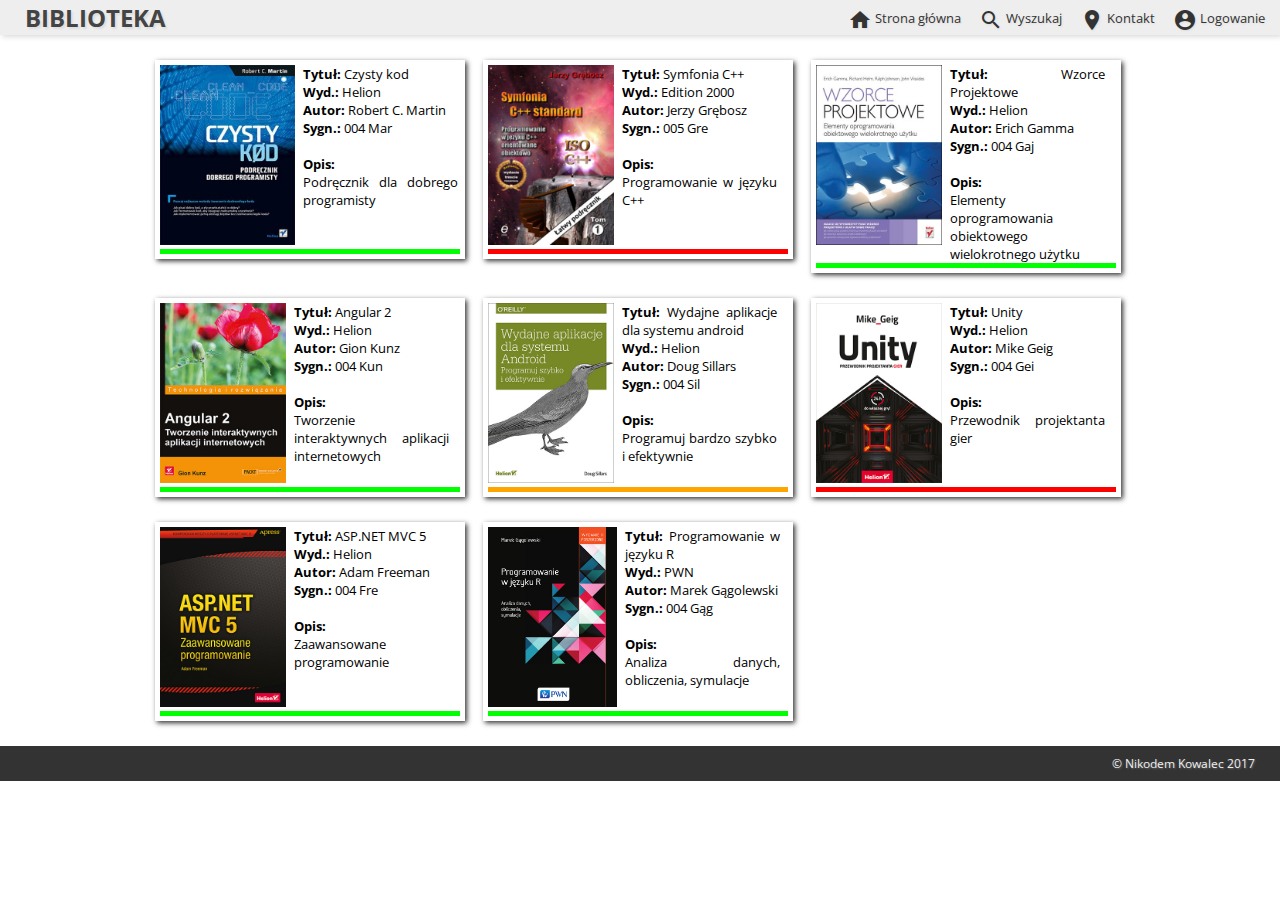
<file: index.html>
<!DOCTYPE html>
<html>
  <head>
    <meta charset="utf-8">
    <link href="https://fonts.googleapis.com/css?family=Open+Sans" rel="stylesheet">
    <link rel="stylesheet" href="https://fonts.googleapis.com/icon?family=Material+Icons">
    <link rel="stylesheet" href="assets/style.css" />
    <title>library_ui</title>
  </head>
  <body>
    <div data-include="fragments/header.html"></div>
    <div data-include="fragments/dashboard.html" id="dashboard"></div>
    <div data-include="fragments/search.html" style="display: none;" id="search"></div>
    <div class="container">
      <div class="row">
        <div class="col" click-href="book.html">
          <img src="img/czysty-kod.jpg" class="book-img"/>
          <div class="book-opis">
            <b>Tytuł: </b> Czysty kod <br />
            <b>Wyd.: </b> Helion <br />
            <b>Autor: </b> Robert C. Martin <br />
            <b>Sygn.: </b> 004 Mar <br />
            <br />
            <b>Opis: </b> <br />
            Podręcznik dla dobrego programisty
          </div>
          <div class="status active"></div>
        </div>
        <div class="col">
          <img src="img/symfonia-cpp.jpg" class="book-img"/>
          <div class="book-opis">
            <b>Tytuł: </b> Symfonia C++ <br />
            <b>Wyd.: </b> Edition 2000 <br />
            <b>Autor: </b> Jerzy Grębosz <br />
            <b>Sygn.: </b> 005 Gre <br />
            <br />
            <b>Opis: </b> <br />
            Programowanie w języku C++
          </div>
          <div class="status inactive"></div>
        </div>
        <div class="col">
          <img src="img/wzorce-projektowe.jpg" class="book-img"/>
          <div class="book-opis">
            <b>Tytuł: </b> Wzorce Projektowe <br />
            <b>Wyd.: </b>Helion <br />
            <b>Autor: </b>Erich Gamma <br />
            <b>Sygn.: </b> 004 Gaj <br />
            <br />
            <b>Opis: </b> <br />
            Elementy oprogramowania obiektowego wielokrotnego użytku
          </div>
          <div class="status active"></div>
        </div>
      </div>

      <div class="row">
        <div class="col">
          <img src="img/angular.jpg" class="book-img"/>
          <div class="book-opis">
            <b>Tytuł: </b>Angular 2 <br />
            <b>Wyd.: </b>Helion <br />
            <b>Autor: </b>Gion Kunz <br />
            <b>Sygn.: </b>004 Kun<br />
            <br />
            <b>Opis: </b> <br />
            Tworzenie interaktywnych aplikacji internetowych
          </div>
          <div class="status active"></div>
        </div>
        <div class="col">
          <img src="img/aplikacje-android.jpg" class="book-img"/>
          <div class="book-opis">
            <b>Tytuł: </b>Wydajne aplikacje dla systemu android <br />
            <b>Wyd.: </b>Helion <br />
            <b>Autor: </b>Doug Sillars<br />
            <b>Sygn.: </b>004 Sil<br />
            <br />
            <b>Opis: </b> <br />
            Programuj bardzo szybko i efektywnie
          </div>
          <div class="status ordered"></div>
        </div>
        <div class="col">
          <img src="img/unity.jpg" class="book-img"/>
          <div class="book-opis">
            <b>Tytuł: </b>Unity <br />
            <b>Wyd.: </b>Helion <br />
            <b>Autor: </b>Mike Geig<br />
            <b>Sygn.: </b>004 Gei<br />
            <br />
            <b>Opis: </b> <br />
            Przewodnik projektanta gier
          </div>
          <div class="status inactive"></div>
        </div>
      </div>
      <div class="row">
        <div class="col">
          <img src="img/asp-net.jpg" class="book-img"/>
          <div class="book-opis">
            <b>Tytuł: </b>ASP.NET MVC 5 <br />
            <b>Wyd.: </b>Helion <br />
            <b>Autor: </b>Adam Freeman<br />
            <b>Sygn.: </b>004 Fre<br />
            <br />
            <b>Opis: </b> <br />
            Zaawansowane programowanie
          </div>
          <div class="status active"></div>
        </div>
        <div class="col">
          <img src="img/prog_r.jpg" class="book-img"/>
          <div class="book-opis">
            <b>Tytuł: </b>Programowanie w języku R <br />
            <b>Wyd.: </b>PWN <br />
            <b>Autor: </b>Marek Gągolewski<br />
            <b>Sygn.: </b>004 Gąg<br />
            <br />
            <b>Opis: </b> <br />
            Analiza danych, obliczenia, symulacje
          </div>
          <div class="status active"></div>
        </div>
      </div>
    </div>
    <div data-include="fragments/footer.html"></div>

    <div class="modal" id="chg-password">
      <div class="modal-content">
       <h2>ZMIEŃ HASŁO</h2>
        <form action="index.html" onsubmit="changePasswordClose();">
          <span>Aktualne hasło:</span><br /> <input type="password" name="" value="" required><br />
          <span>Nowe hasło:</span><br /> <input type="password" name="" value="" required><br />
          <span>Powtórz hasło:</span><br /> <input type="password" name="" value="" required><br /><br />
          <button type="submit" name="button" class="btn btn-info">ZAPISZ</button>
          <button type="button" name="button" class="btn inactive" onclick="changePasswordClose();">ANULUJ</button>
        </form>
      </div>
    </div>
  </body>
  <script type="text/javascript" src="assets/script.js"></script>
</html>
</file>
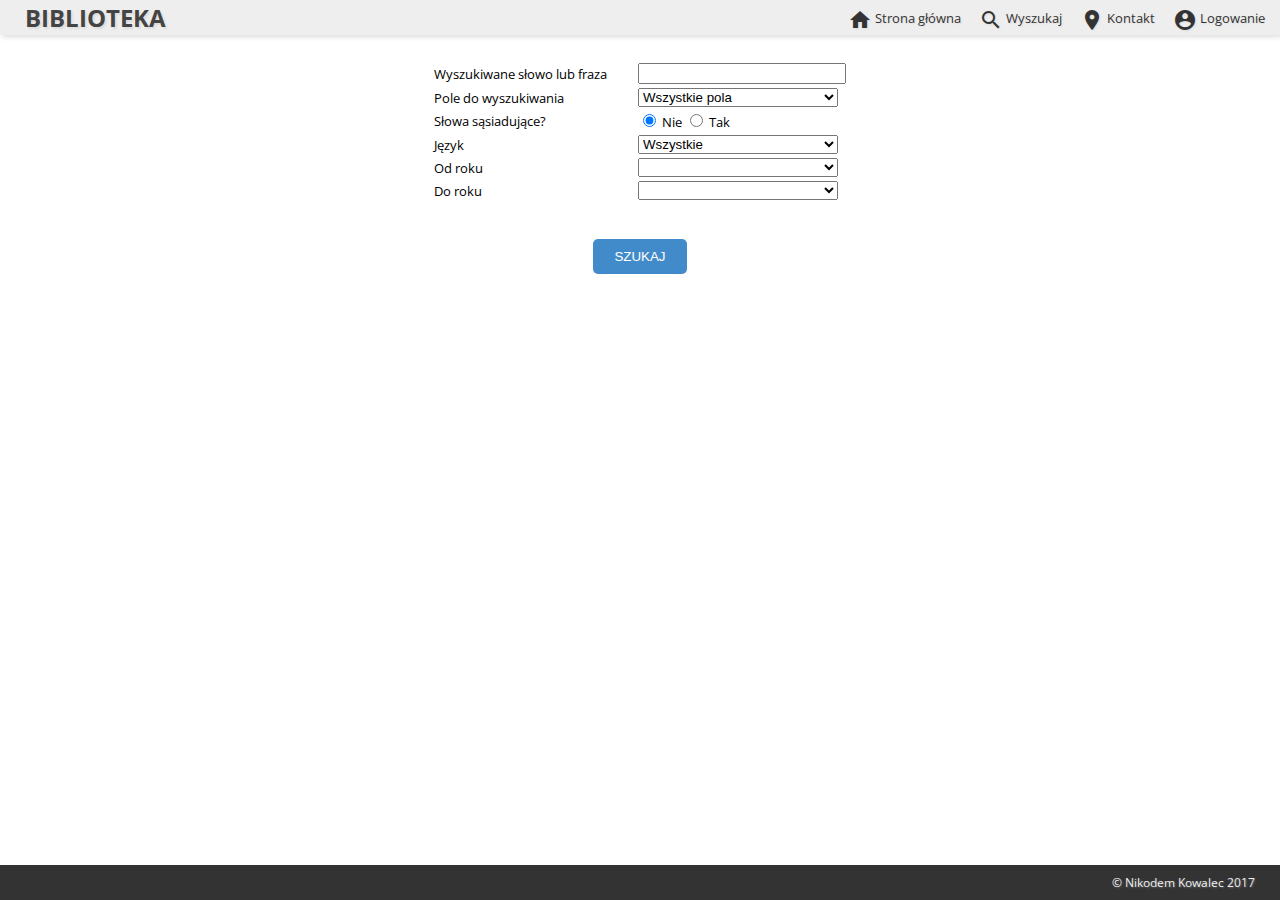
<file: adv-search.html>
<!DOCTYPE html>
<html>
  <head>
    <meta charset="utf-8">
    <link href="https://fonts.googleapis.com/css?family=Open+Sans" rel="stylesheet">
    <link rel="stylesheet" href="https://fonts.googleapis.com/icon?family=Material+Icons">
    <link rel="stylesheet" href="assets/style.css" />
    <title>library_ui</title>
    <style>
      .footer {
        position: fixed;
        left: 0;
        bottom: 0;
      }
    </style>
  </head>
  <body>
    <div data-include="fragments/header.html"></div>
    <div data-include="fragments/search.html" style="display: none;" id="search"></div>
    <div class="container adv-search">
      <table>
        <tr>
          <td>Wyszukiwane słowo lub fraza</td>
          <td><input type="text" name="adv-search-box" value=""></td>
        </tr>
        <tr>
          <td>Pole do wyszukiwania</td>
          <td>
            <select name=find_code>
             <option value=WRD>Wszystkie pola</option>
             <option value=WAU>Autor</option>
             <option value=TIT>Dokładny tytuł</option>
             <option value=WTI>Słowa w tytule</option>
             <option value=WSU>Hasło przedmiotowe</option>
             <option value=WNB>Narzędzie badawcze</option>
             <option value=WAN>Hasło przedmiotowe w jęz. angielskim</option>
             <option value=WKU>Klucz autorski</option>
             <option value=WMG>Promotor</option>
             <option value=WKI>Kierunek</option>
             <option value=WPU>Wydawca</option>
             <option value=WSE>Seria</option>
             <option value=WSY>Sygnatura</option>
             <option value=WOP>Status opracowania</option>
             <option value=020>ISBN</option>
             <option value=022>ISSN</option>
            </select>
          </td>
        </tr>
        <tr>
          <td>Słowa sąsiadujące?</td>
          <td>
            <input Type="radio" name="adjacent" checked value="N"> Nie
            <input type="radio" name="adjacent" value="Y"> Tak
          </td>
        </tr>
        <tr>
          <td>Język</td>
          <td>
            <select name="filter_request_1">
              <option value="">Wszystkie</option>
              <option value="POL">polski</option>
              <option value="ENG">angielski</option>
              <option value="ARA">arabski</option>
              <option value="BEL">białoruski</option>
              <option value="CZE">czeski</option>
              <option value="CHI">chiński</option>
              <option value="DAN">duński</option>
              <option value="FRE">francuski</option>
              <option value="FIN">fiński</option>
              <option value="GRE">grecki</option>
              <option value="SPA">hiszpański</option>
              <option value="ICE">islandzki</option>
              <option value="KOR">koreański</option>
              <option value="LAT">łaciński</option>
              <option value="GER">niemiecki</option>
              <option value="NOR">norweski</option>
              <option value="RUS">rosyjski</option>
              <option value="SLO">słowacki</option>
              <option value="SLV">słoweński</option>
              <option value="SWE">szwedzki</option>
              <option value="UKR">ukraiński</option>
              <option value="ITA">włoski</option>
            </select>
          </td>
        </tr>
        <tr>
          <td>Od roku</td>
          <td><select class="year-pick" name="year1"></select></td>
        </tr>
        <tr>
          <td>Do roku</td>
          <td><select class="year-pick" name="year2"></select></td>
        </tr>
      </table>
      <br /><br />
      <button type="button" name="button" class="btn btn-info"
        onclick="alert('Wyszukiwanie: '+document.getElementsByName('adv-search-box')[0].value);">&nbsp;&nbsp;&nbsp;SZUKAJ&nbsp;&nbsp;&nbsp;</button>
    </div>
    <div data-include="fragments/footer.html"></div>
  </body>
  <script type="text/javascript" src="assets/script.js"></script>
</html>
</file>
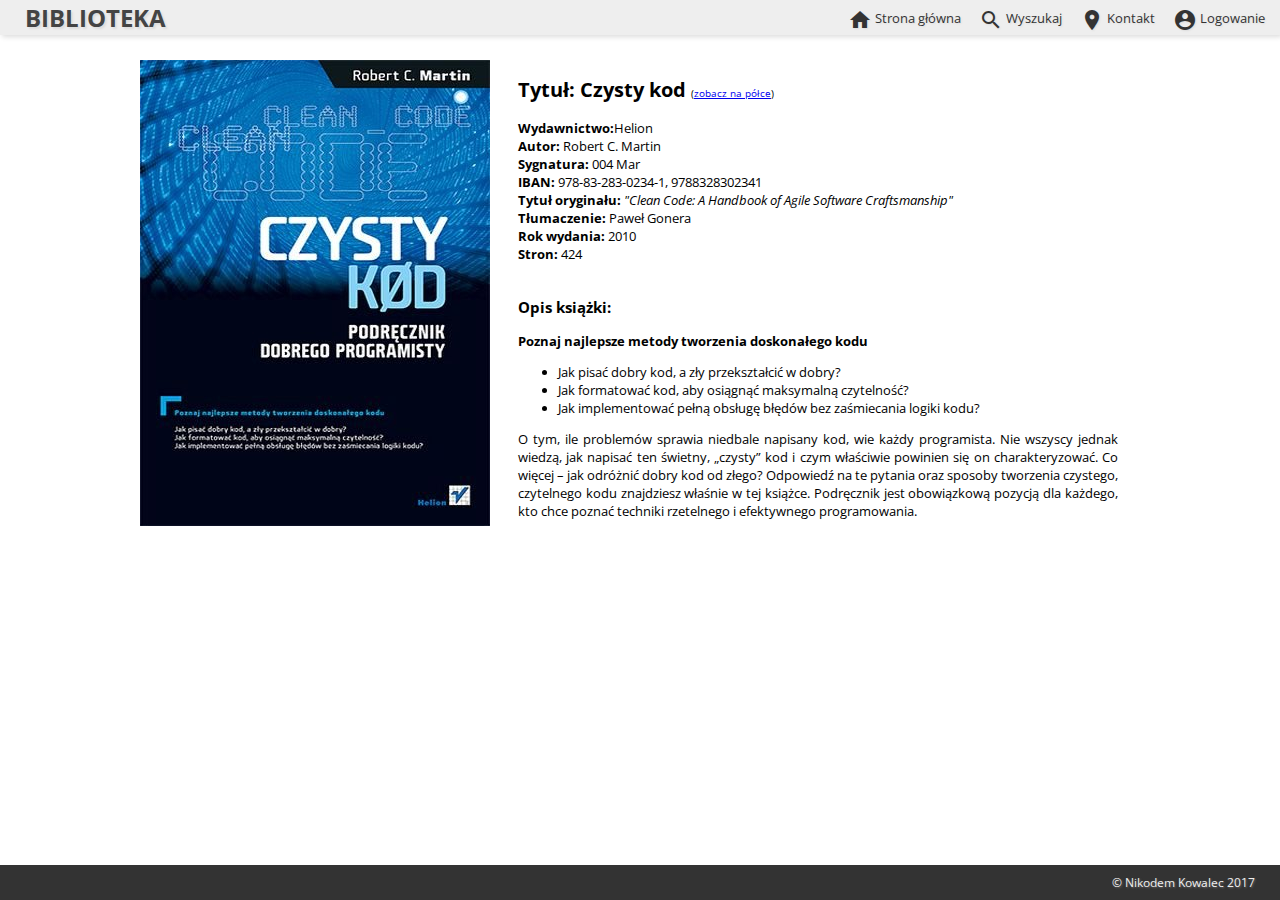
<file: book.html>
<!DOCTYPE html>
<html>
  <head>
    <meta charset="utf-8">
    <link href="https://fonts.googleapis.com/css?family=Open+Sans" rel="stylesheet">
    <link rel="stylesheet" href="https://fonts.googleapis.com/icon?family=Material+Icons">
    <link rel="stylesheet" href="assets/style.css" />
    <title>library_ui</title>
    <style>
      .footer {
        position: fixed;
        bottom: 0;
        width: 100%;
      }
    </style>
  </head>
  <body>
    <div data-include="fragments/header.html"></div>
    <div data-include="fragments/search.html" style="display: none;" id="search"></div>
    <div class="container">
      <img src="img/czysty-kod.jpg" class="book-img" />
      <div class="book-view-info library-info">
        <h2>Tytuł: Czysty kod <small> (<a href="#" onclick="bookshelf();">zobacz na półce</a>)</small></h2>
        <b>Wydawnictwo:</b>Helion <br />
        <b>Autor:</b> Robert C. Martin <br />
        <b>Sygnatura:</b> 004 Mar <br />
        <b>IBAN:</b> 978-83-283-0234-1, 9788328302341 <br />
        <b>Tytuł oryginału:</b> <i>"Clean Code: A Handbook of Agile Software Craftsmanship"</i> <br />
        <b>Tłumaczenie:</b> Paweł Gonera <br />
        <b>Rok wydania:</b> 2010 <br />
        <b>Stron:</b> 424 <br /><br />
        <h3>Opis książki:</h3>
        <p>
          <b>Poznaj najlepsze metody tworzenia doskonałego kodu</b><br />

          <ul>
            <li>Jak pisać dobry kod, a zły przekształcić w dobry?</li>
            <li>Jak formatować kod, aby osiągnąć maksymalną czytelność?</li>
            <li>Jak implementować pełną obsługę błędów bez zaśmiecania logiki kodu?</li>
          </ul>


          O tym, ile problemów sprawia niedbale napisany kod, wie każdy programista.
          Nie wszyscy jednak wiedzą, jak napisać ten świetny, „czysty” kod i czym właściwie powinien się on charakteryzować.
          Co więcej – jak odróżnić dobry kod od złego? Odpowiedź na te pytania oraz sposoby tworzenia czystego,
          czytelnego kodu znajdziesz właśnie w tej książce. Podręcznik jest obowiązkową pozycją dla każdego,
          kto chce poznać techniki rzetelnego i efektywnego programowania. <br /><br />
        </p>
      </div>
    </div>
    <div data-include="fragments/footer.html"></div>

    <div class="modal" id="bookshelf" onclick="bookshelfClose();">
      <div class="modal-content">
        <img src="img/regal.png" alt="regal">
      </div>
    </div>
  </body>
  <script type="text/javascript" src="assets/script.js"></script>
</html>
</file>
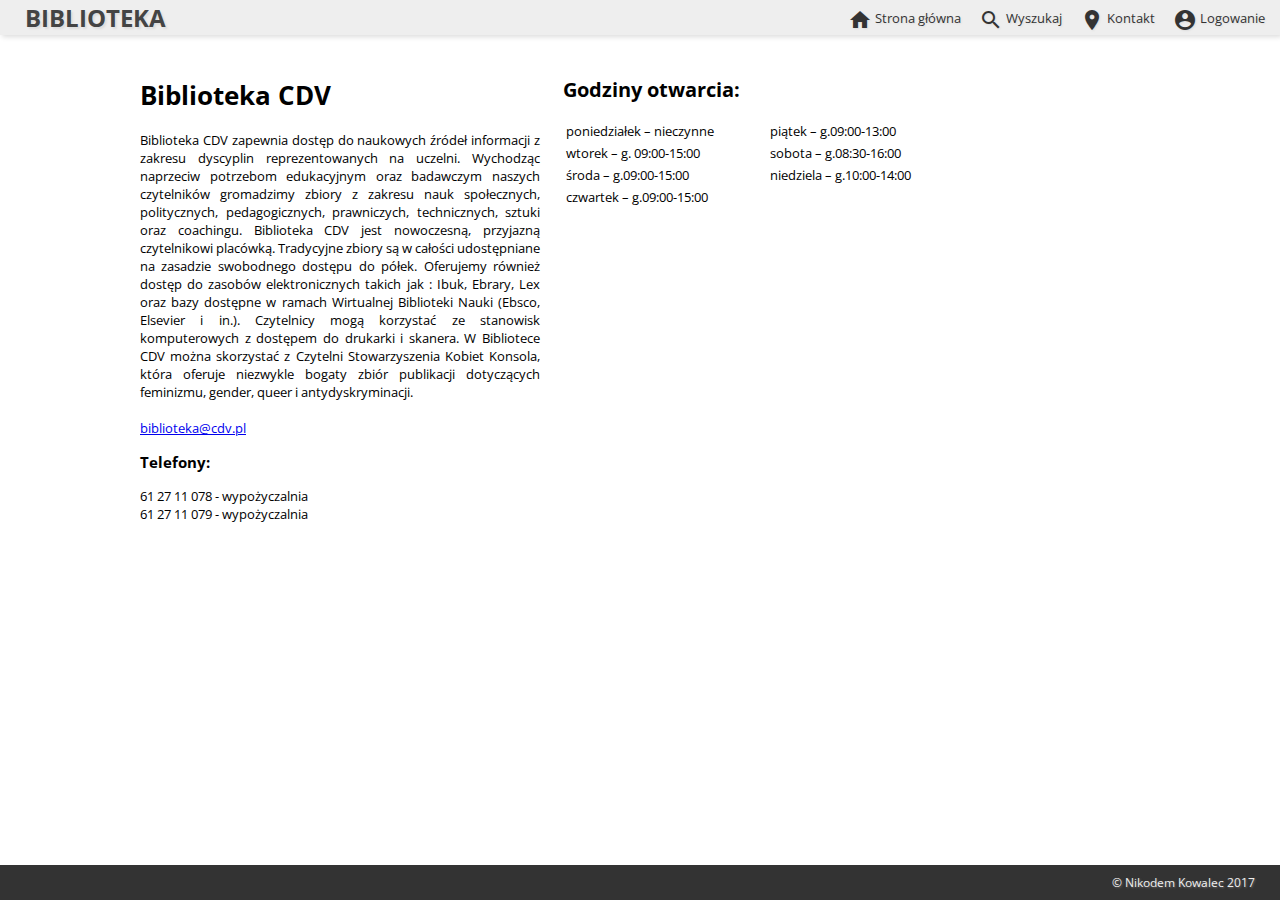
<file: contact.html>
<!DOCTYPE html>
<html>
  <head>
    <meta charset="utf-8">
    <link href="https://fonts.googleapis.com/css?family=Open+Sans" rel="stylesheet">
    <link rel="stylesheet" href="https://fonts.googleapis.com/icon?family=Material+Icons">
    <link rel="stylesheet" href="assets/style.css" />
    <title>library_ui</title>
    <style>
      .footer {
        position: fixed;
        bottom: 0;
        width: 100%;
      }
    </style>
  </head>
  <body>
    <div data-include="fragments/header.html"></div>
    <div data-include="fragments/search.html" style="display: none;" id="search"></div>
    <div class="container">
      <div class="library-info">
        <h1>Biblioteka CDV</h1>
        Biblioteka CDV  zapewnia dostęp do naukowych źródeł informacji z zakresu dyscyplin reprezentowanych na uczelni. Wychodząc naprzeciw potrzebom edukacyjnym oraz badawczym naszych czytelników gromadzimy zbiory z zakresu nauk społecznych, politycznych, pedagogicznych, prawniczych, technicznych, sztuki oraz coachingu.
        Biblioteka CDV  jest nowoczesną, przyjazną czytelnikowi placówką. Tradycyjne zbiory są w całości udostępniane na zasadzie swobodnego dostępu do półek. Oferujemy również dostęp do zasobów elektronicznych takich jak : Ibuk, Ebrary, Lex oraz bazy dostępne w ramach Wirtualnej Biblioteki Nauki (Ebsco, Elsevier i in.). Czytelnicy mogą korzystać ze stanowisk komputerowych z dostępem do drukarki i skanera.
        W Bibliotece CDV  można skorzystać z Czytelni Stowarzyszenia Kobiet Konsola, która oferuje niezwykle bogaty zbiór publikacji dotyczących feminizmu, gender, queer i antydyskryminacji.
        <br /><br />
        <a href="mailto://biblioteka@cdv.pl">biblioteka@cdv.pl</a>
        <h3>Telefony:</h3>
        61 27 11 078 - wypożyczalnia<br />
        61 27 11 079 - wypożyczalnia
      </div>
      <div class="google-map">
        <h2>Godziny otwarcia:</h2>
        <table>
          <tr>
            <td>poniedziałek – nieczynne</td>
            <td>piątek – g.09:00-13:00</td>
          </tr>
          <tr>
            <td>wtorek – g. 09:00-15:00</td>
            <td>sobota – g.08:30-16:00</td>
          </tr>
          <tr>
            <td>środa – g.09:00-15:00</td>
            <td>niedziela – g.10:00-14:00</td>
          </tr>
          <tr>
            <td>czwartek – g.09:00-15:00</td>
            <td></td>
          </tr>
        </table>
        <br />
        <iframe src="https://www.google.com/maps/embed?pb=!1m18!1m12!1m3!1d2433.496116572875!2d16.929336115479774!3d52.41580787979466!2m3!1f0!2f0!3f0!3m2!1i1024!2i768!4f13.1!3m3!1m2!1s0x47045b458e6d37f9%3A0x630f1e648e79b67!2sCollegium+Da+Vinci!5e0!3m2!1spl!2spl!4v1495561188332"
        width="550" height="357" frameborder="0" style="border:0" allowfullscreen></iframe>
      </div>
    </div>
    <div data-include="fragments/footer.html"></div>
  </body>
  <script type="text/javascript" src="assets/script.js"></script>
</html>
</file>
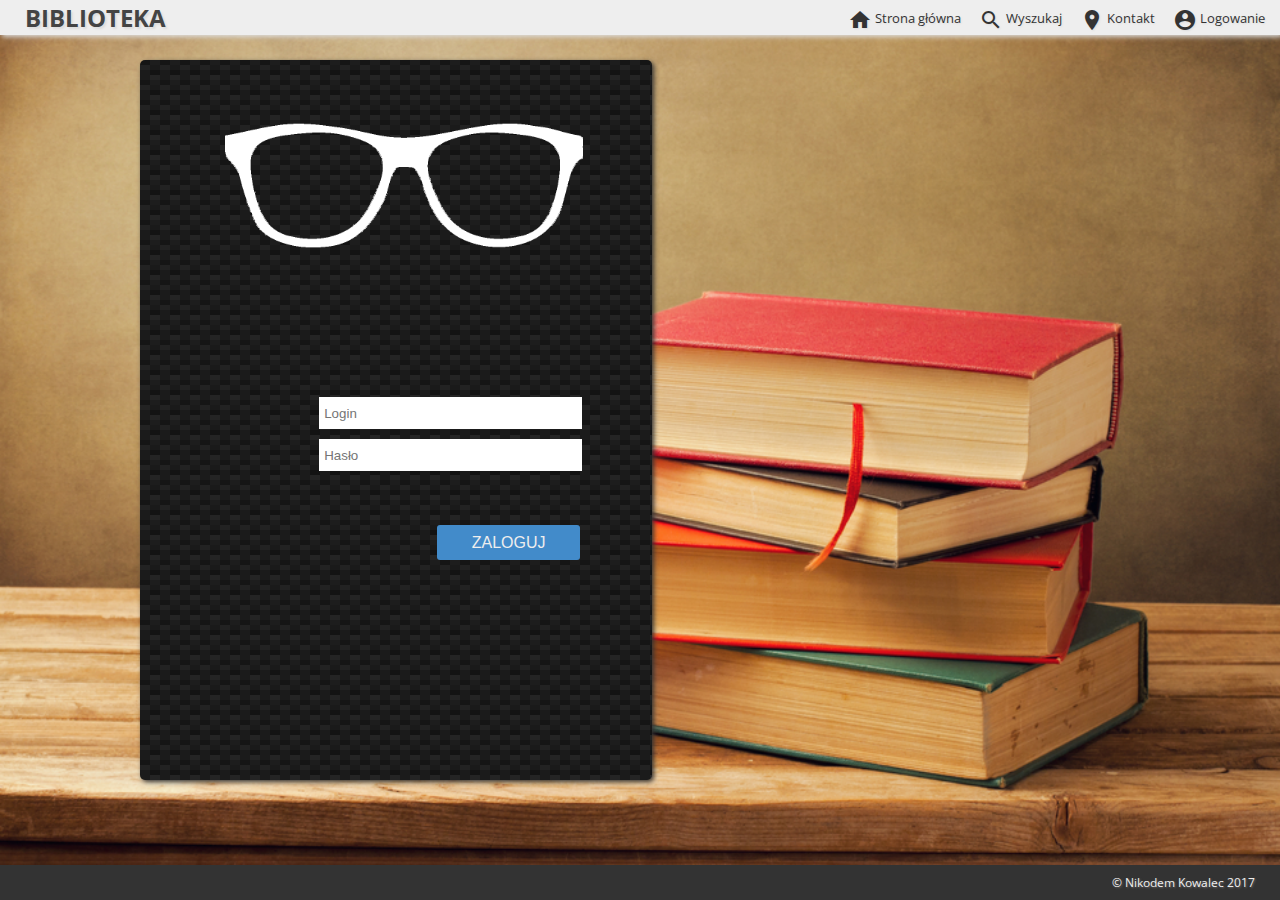
<file: login.html>
<!DOCTYPE html>
<html>
  <head>
    <meta charset="utf-8">
    <link href="https://fonts.googleapis.com/css?family=Open+Sans" rel="stylesheet">
    <link rel="stylesheet" href="https://fonts.googleapis.com/icon?family=Material+Icons">
    <link rel="stylesheet" href="assets/style.css" />
    <title>library_ui</title>
    <style>
      .footer {
        position: absolute;
        right: 0;
        bottom: 0;
      }
    </style>
  </head>
  <body>
    <div data-include="fragments/header.html"></div>
    <div data-include="fragments/search.html" style="display: none;" id="search"></div>
    <img src="img/books.jpg" alt="books" class="login-img" />
    <div class="container">
      <form class="login-box" action="index.html" onsubmit="return onLoginSubmit();">
          <img src="img/glasses_w.png" alt="glasses" />
          <input type="text" name="login" value="" placeholder="Login" required><br />
          <input type="password" name="pass" value="" placeholder="Hasło" required><br /><br />
          <button type="submit" name="button">ZALOGUJ</button>
      </form>
    </div>
    <div data-include="fragments/footer.html"></div>
  </body>
  <script type="text/javascript" src="assets/script.js"></script>
</html>
</file>
<file: assets/style.css>
body {
  margin: 0;
  font-family: 'Open Sans', sans-serif;
  font-size: 13px;
}

.container {
  width: 1000px;
  margin: auto;
  margin-top: 25px;
  //margin-bottom: 25px;
}

.header {
  margin: auto;
  left: 0;
  top: 0;
  width: 100%;
  height: 35px;
  line-height: 35px;
  vertical-align: middle;
  background-color: #EEE;
  box-shadow: 2px 2px 5px #DDD;
}

.logo {
  float: left;
  width: auto;
  color: #444;
  margin-left: 25px;
  font-size: 24px;
  cursor: pointer;
  text-shadow: 2px 2px 2px #DDD;
}

.logo:hover {
  color: #666;
  text-shadow: -2px -2px 2px #DDD;
}

.menu {
  float: right;
  height: 35px;
}

.menu ul {
  margin: 0;
}

.menu li {
  display: inline;
  line-height: 35px;
  vertical-align: middle;
  margin-right: 15px;
}

.menu span {
  cursor: pointer;
  color: #333;
  text-decoration: none;
  text-shadow: 1px 1px 2px #DDD;
}

.menu span:hover {
  text-shadow: -1px -1px 2px #DDD;
  color: #666;
}

.menu a {
  color: #333;
  text-decoration: none;
  text-shadow: 1px 1px 2px #DDD;
}

.menu a:visited {
  color: #333;
}

.menu a:hover {
  text-shadow: -1px -1px 2px #DDD;
  color: #666;
}

.footer {
  margin: auto;
  width: 100%;
  height: 35px;
  line-height: 35px;
  background-color: #333;
  color: #EEE;
  text-align: right;
  font-size: 12px;
  text-shadow: 1px 1px 2px #666;
}

.row {
  width: 100%;
}

.col {
  width: 300px;
  margin-left: 15px;
  margin-bottom: 25px;
  display: inline-block;
  padding: 5px;
  box-shadow: 2px 2px 5px #333;
  vertical-align: top;
  cursor: pointer;
}

.col:active {
  box-shadow: -2px -2px 5px #333;
}

.col:hover {
  background-color: #f8f8f8;
}

.col .book-opis {
  margin-left: 5px;
  width: 155px;
  display: inline-block;
  height: inherit;
  vertical-align: top;
  word-wrap: break-word;
  text-align: justify;
}

.col .book-img {
  height: 180px;
}

.status {
  height: 5px; width: 100%;
}

.active {
  background-color: #00ff00;
}

.inactive {
  background-color: red;
}

.ordered {
  background-color: orange;
}

.material-icons {
  vertical-align: middle;
}

#search {
  width: 100%;
  text-align: right;
  height: 30px;
}

#search div {
  border: 1px solid #333;
  border-radius: 20px;
  display: inline-block;
  margin: 10px;
}

#search input {
  margin: 0px 0px 0px 15px;
  height: 30px;
  border: none;
  vertical-align: top;
  background: transparent;
}

#search i {
  margin-right: 5px;
  margin-top: 3px;
  height: 25px;
  background: none;
  border: none;
  font-weight: bold;
  font-size: 25px;
  vertical-align: top;
  cursor: pointer;
}

#search a {
  margin-right: 10px;
  margin-top: 10px;
}

.login-box {
  position: absolute;
  width: 40%;
  height: 80%;
  background:
  linear-gradient(27deg, #151515 5px, transparent 5px) 0 5px,
  linear-gradient(207deg, #151515 5px, transparent 5px) 10px 0px,
  linear-gradient(27deg, #222 5px, transparent 5px) 0px 10px,
  linear-gradient(207deg, #222 5px, transparent 5px) 10px 5px,
  linear-gradient(90deg, #1b1b1b 10px, transparent 10px),
  linear-gradient(#1d1d1d 25%, #1a1a1a 25%, #1a1a1a 50%, transparent 50%, transparent 75%, #242424 75%, #242424);
  background-color: rgba(19, 19, 19, 1);
  background-size: 20px 20px;
  box-shadow: 2px 2px 5px #333;
  border-radius: 5px;
}

.login-box input {
  position: relative;
  top: 20%;
  width: 50%;
  height: 30px;
  margin-top: 10px;
  margin-left: 35%;
  border: none;
  padding-left: 5px;
  opacity: 1;
}

.login-box img {
  position: relative;
  margin: auto;
  width: 70%;
  left: 85px;
  top: 5%;
}

.login-box button {
  position: relative;
  width: 28%;
  height: 35px;
  background-color: #428bca;
  color: #eee;
  border-radius: 3px;
  //font-weight: bold;
  font-size: 16px;
  top: 25%;
  margin-left: 58%;
  border: none;
  cursor: pointer;
}

.login-box button:hover {
  background-color: #003e5d;
}

.login-img {
  position: absolute;
  top: 0;
  height: 100%;
  width: 100%;
  z-index: -10;
}

.google-map {
  display: inline-block;
  margin-bottom: 60px;
}

.google-map td {
  width: 200px;
}

.library-info {
  display: inline-block;
  width: 400px;
  margin-right: 20px;
  margin-bottom: 25px;
  text-align: justify;
  vertical-align: top;
}

#loggedin {
  display: none;
}

#dashboard {
  display: none;
  box-shadow: 2px 2px 5px #333;
}

#dashboard tr td:nth-child(2) {
  padding-left: 15px;
}

.column {
    flex: 1;
    background: #333;
    padding: 10px 0 10px 25px;
    color: #eee;
}

.column-one {
    order: 1;
}
.column-two {
    order: 2;
}
.column-three {
    order: 3;
}

.btn {
  padding: 10px;
  border-radius: 5px;
  color: white;
  border: none;
  cursor: pointer;
}

.btn:hover {
  background-color: #cc0000;
}

.btn-info {
  background-color: #428bca;
}

.btn-info:hover {
  background-color: #003e5d;
}

.modal {
  display: none;
  position: fixed;
  z-index: 1;
  left: 0;
  top: 0;
  width: 100%;
  height: 100%;
  overflow: auto;
  background-color: rgb(0,0,0);
  background-color: rgba(0,0,0,0.4);
}

.modal-content {
  background-color: #333;
  margin: 2% auto;
  padding: 60px;
  padding-left: 150px;
  border: 1px solid #888;
  width: 80%;
  color: #eee;
  border-radius: 10px;
}

#chg-password .modal-content {
  width: 30%;
  margin-top: 10%;
}

.modal-content input {
  position: relative;
  top: 20%;
  width: 80%;
  height: 30px;
  margin-top: 5px;
  margin-bottom: 10px;
  border: none;
  padding-left: 5px;
}

.text-success {
  color: #00ff00;
  font-weight: bold;
}

.column a {
  color: #428bca;
}

.column a:visited {
  color: #3277b3;
}

.adv-search {
  margin-bottom: 25px;
  text-align: center;
}

.adv-search td {
  width: 200px;
  text-align: left;
}

.adv-search table {
  margin: auto;
}

.adv-search select, .adv-search input[type=text] {
  width: 200px;
}

.book-view-info {
  margin-left: 25px;
  width: auto !important;
  max-width: 600px;
}

small {
  font-size: 10px;
  font-weight: lighter;
}
</file>
